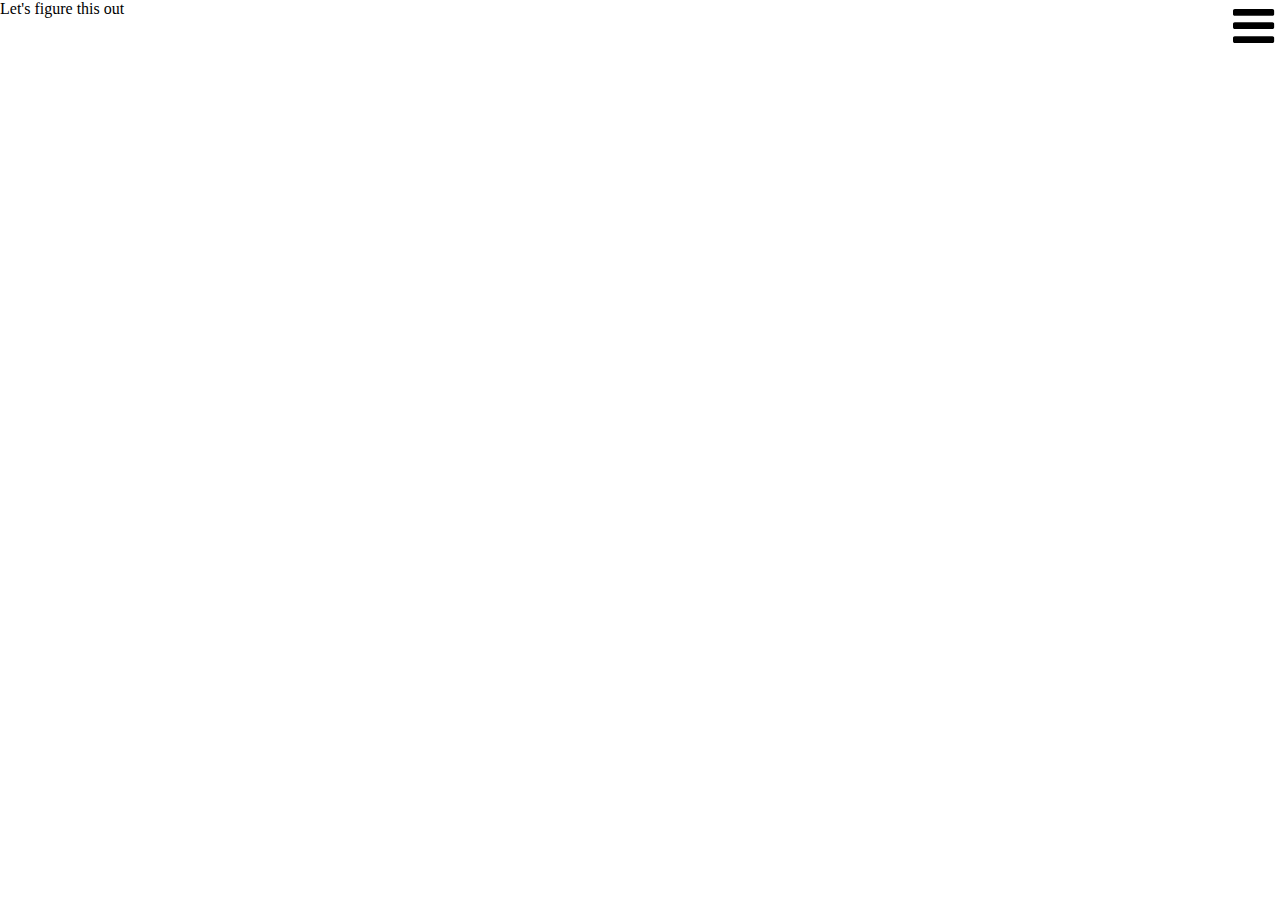
<file: responsive-nav/index.html>
<!DOCTYPE html>
<html>
  <head>
    <meta charset="utf-8">
    <link rel="stylesheet" href="https://maxcdn.bootstrapcdn.com/font-awesome/4.5.0/css/font-awesome.min.css">
    <link rel="stylesheet" href="stylesheet.css">
    <title>Responsive Navigation</title>
  </head>
  <body>
    <header>
      <p>Let's figure this out</p>
    </header>
    <nav id="nav">
      <i class="fa fa-bars fa-3x" id="open-nav"></i>
      <i class="fa fa-times fa-3x" id="close-nav"></i>
        <ul id="list" class="nav-items">
          <li id="about" class="item">About</li>
          <li id="cake" class="item">Cake</li>
          <li id="etc" class="item">ETC</li>
      </ul>
    </nav>
      <script src="js/app.js"></script>
  </body>
</html>
</file>
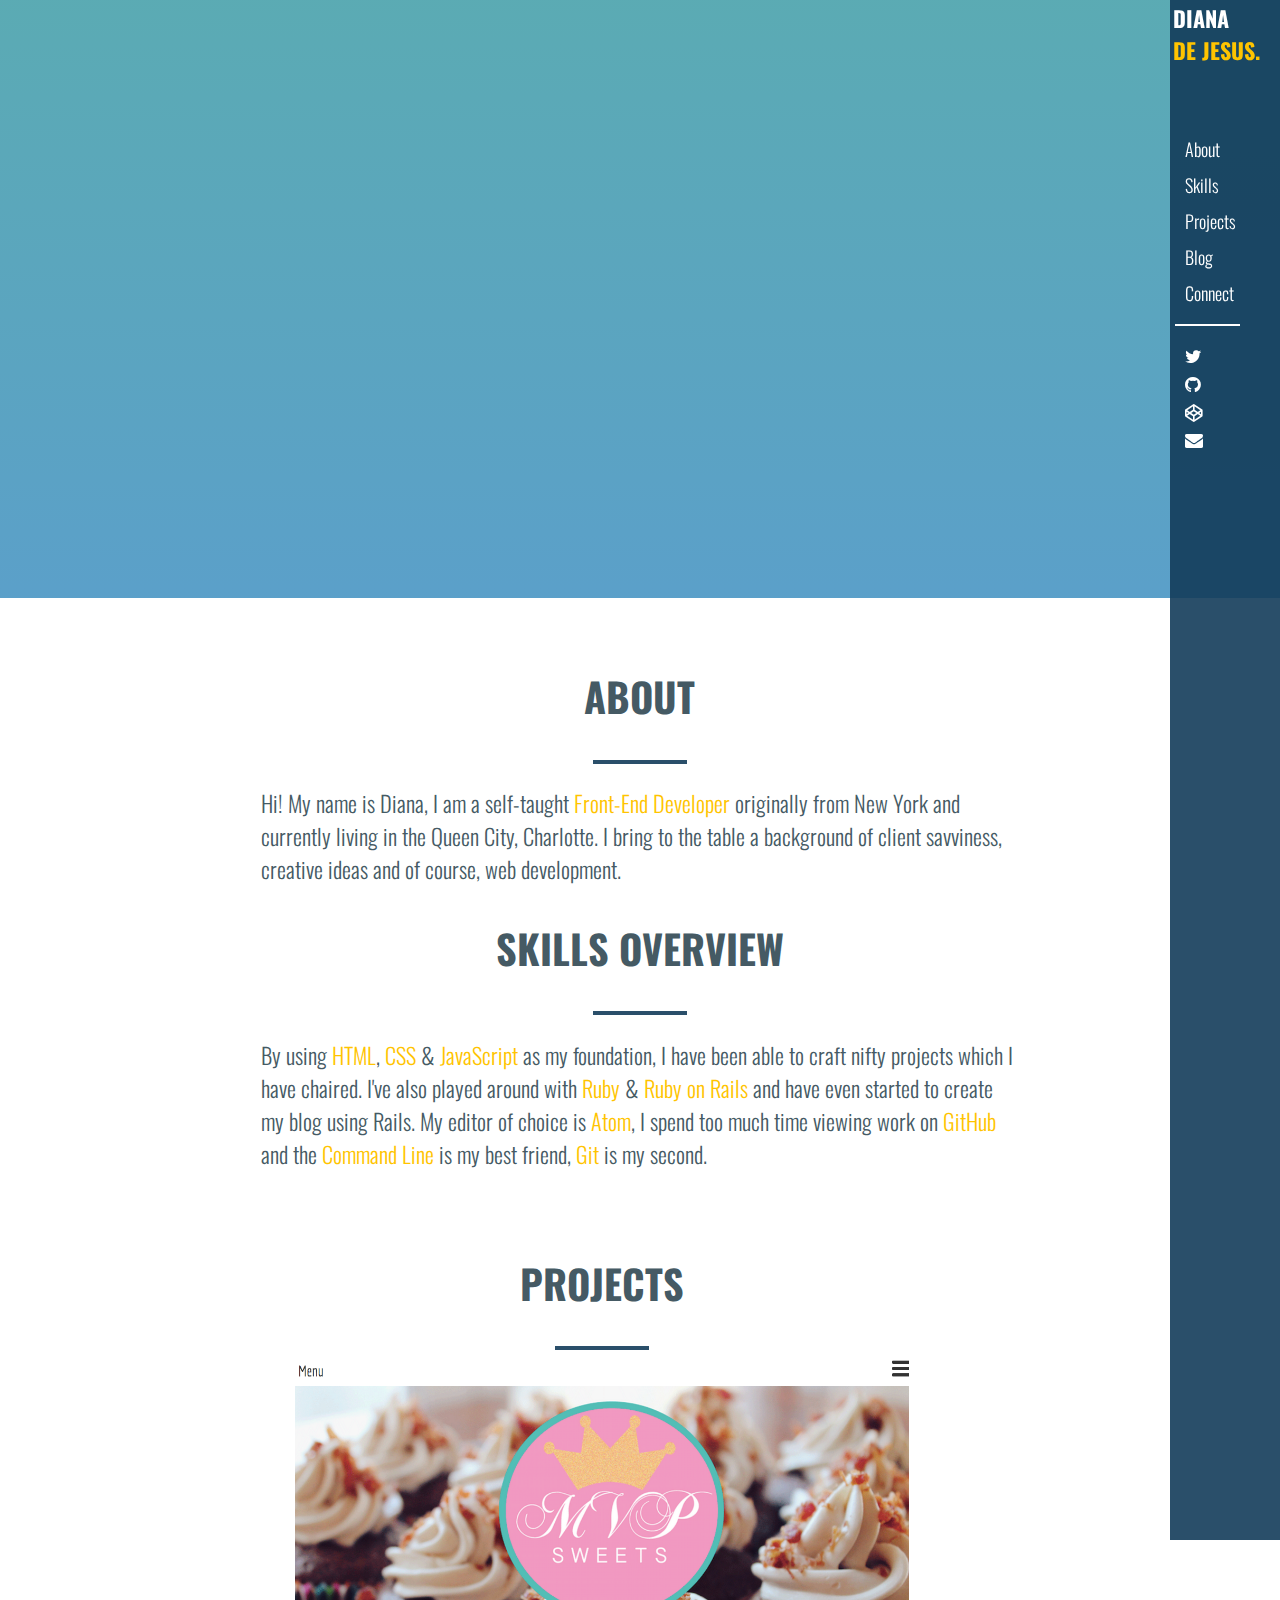
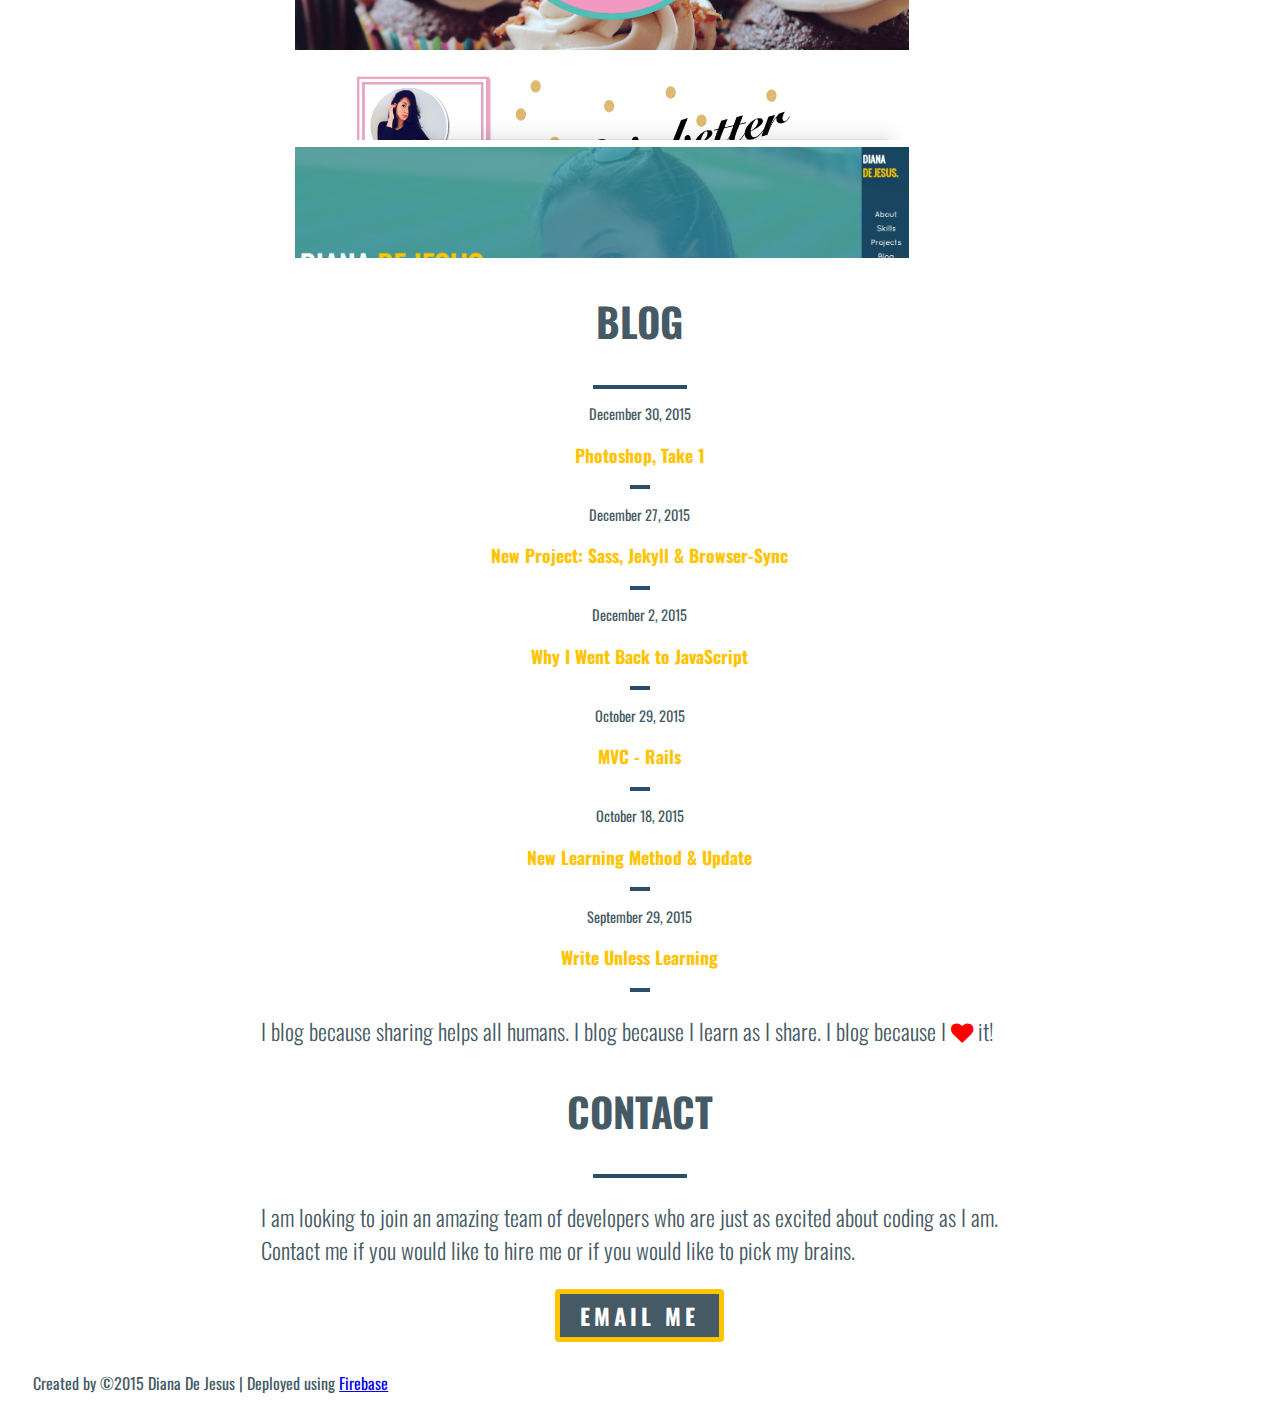
<file: src/public/index.html>
<!DOCTYPE html>
<html>
<head>
  <title>Diana De Jesus</title>
  <link rel="stylesheet" href="https://maxcdn.bootstrapcdn.com/font-awesome/4.5.0/css/font-awesome.min.css">
    <link rel="stylesheet" type="text/css" href="css/stylesheet.css">
  <link href='https://fonts.googleapis.com/css?family=Oswald:400,300' rel='stylesheet' type='text/css'>
  <script src='https://cdn.firebase.com/js/client/2.2.1/firebase.js'></script>
<body>
  <script>
    var myDataRef = new Firebase('https://pbi77r0jiza.firebaseio-demo.com');
  </script>
  <div class="navbar">
    <div class="navbar">
  <h2 class ="name">DIANA <br><span>DE JESUS.</span></h2>
  <nav>
    <ul>
      <li><a href="#About">About</a></li>
      <li><a href="#Skills">Skills</a></li>
      <li><a href="#Projects">Projects</a></li>
      <li><a href="#blog">Blog</a></li>
      <li><a href="#Connect">Connect</a></li>
      <hr />
      <div class="icons">
      <li><a href="http://twitter.com/Diana_codes"><i class="fa fa-twitter"></i></a></li>
      <li><a href="http://github.com/ddejesus18"><i class="fa fa-github"></i></a></li>
      <li><a href="http://codepen.io/ddejesus18/"><i class="fa fa-codepen">
        </i></a></li>
      <li><a href="mailto:ddeje406@gmail.com?Subject=Hi" target="_top"<i class="fa fa-envelope"></i></a></li>
  </div>
  <ul>
    </div>
  </nav>
</div>
<div class="picme">
  <div class="header">
    <h1>DIANA <span>DE JESUS</span></h1>
    <p>{ Web Developer }</p>
  </div>
</div>
<a href="#About"></a>
<div class="About" id="About">
  <div class="Bio">
    <h2>ABOUT</h2>
    <hr>
    <p>Hi! My name is Diana, I am a self-taught <span>Front-End Developer</span> originally from New York and currently living in the Queen City, Charlotte. I bring to the table a background of client savviness, creative ideas and of course, web development.</p>
  </div>
</div>
<a href="#Skills"></a>
<div class="Skills" id="Skills">
  <div class="coding">
    <h2>SKILLS OVERVIEW</h2>
    <hr>
    <p>By using <span>HTML</span>,  <span>CSS</span> & <span>JavaScript</span> as my foundation, I have been able to craft nifty projects which I have chaired. I've also played around with <span>Ruby</span> & <span>Ruby on Rails</span> and have even started to create my blog using Rails. My editor of choice is <span>Atom</span>, I spend too much time viewing work on <span>GitHub</span> and the <span>Command Line</span> is my best friend, <span>Git</span> is my second.</p>
</div>
<a href="projects"></a>
<div class="projects" id="Projects">
  <h2>PROJECTS</h2>
  <hr>
  <div class="work">
    <a href="https://github.com/ddejesus18/mvp-sweets"><img src="images/pro5.png"></a>
    <a href="https://github.com/ddejesus18/web-project"><img src="images/pro2.png"></a>
    <a href="http://codepen.io/ddejesus18/pen/PZYRbL"><img src="images/pro3.png"></a>
    <a href="http://codepen.io/ddejesus18/pen/VvqWod"><img src="images/pro4.png"></a>
    <a href="https://github.com/ddejesus18/blog_style"><img src="images/pro1.png"></a>
  </div>
  </div>
  <a href="#blog"></a>
  <div class="blog" id="blog">
  <h2>BLOG</h2>
    <hr />
    <div class="post_wrapper">
      <div class="posts">
        <p class="date">December 30, 2015</p>
        <h3 class="post_name"><a href="http://dianacodes.blogspot.com/2015/12/photoshop-take-1.html">Photoshop, Take 1</h3></a>
          <hr>
      </div>
      <div class="posts">
        <p class="date">December 27, 2015</p>
        <h3 class="post_name"><a href="http://dianacodes.blogspot.com/2015/12/new-project-sass-jekyll-browser-sync.html">New Project: Sass, Jekyll &amp Browser-Sync</h2></a>
          <hr>
      </div>
      <div class="posts">
        <p class="date">December 2, 2015</p>
        <h3 class="post_name"><a href="http://dianacodes.blogspot.com/2015/12/why-i-went-back-to-javascript.html">Why I Went Back to JavaScript</h2></a>
          <hr>
      </div>
      <div class="posts">
        <p class="date">October 29, 2015</p>
        <h3 class="post_name"><a href="http://dianacodes.blogspot.com/2015/10/how-i-learned-about-mvc-rails.html">MVC - Rails</h2></a>
          <hr>
      </div>
      <div class="posts">
        <p class="date">October 18, 2015</p>
        <h3 class="post_name"><a href="http://dianacodes.blogspot.com/2015/10/new-learning-method-update.html">New Learning Method &amp Update</h2></a>
          <hr>
      </div>
      <div class="posts">
        <p class="date">September 29, 2015</p>
        <h3 class="post_name"><a href="http://dianacodes.blogspot.com/2015/09/write-unless-learning.html">Write Unless Learning</h2></a>
          <hr>
      </div>
  </div>
  </div>
  <p class="why">I blog because sharing helps all humans. I blog because I learn as I share. I blog because I <i class="fa fa-heart"></i> it!</p>
  <a href="#Connect" id="Connect"></a>
  <div class="contact-wrapper">
  <h2>CONTACT</h2>
    <hr />
    <p>I am looking to join an amazing team of developers who are just as excited about coding as I am. Contact me if you would like to hire me or if you would like to pick my brains.</p>
    <div class="button">
    <a href="mailto:ddeje406@gmail.com?Subject=Hi"><button>EMAIL ME</button></a>
    </div>
  </div>
  <br />
  <div class="tm">
    <span>Created by &#169;2015 Diana De Jesus | Deployed using <a href="https://www.firebase.com/">Firebase</a></span>
  </div>
  <script src="Js/jquery-1.11.3.min.js"></script>
  <script src="Js/script.js"></script>
</body>
</html>
</file>
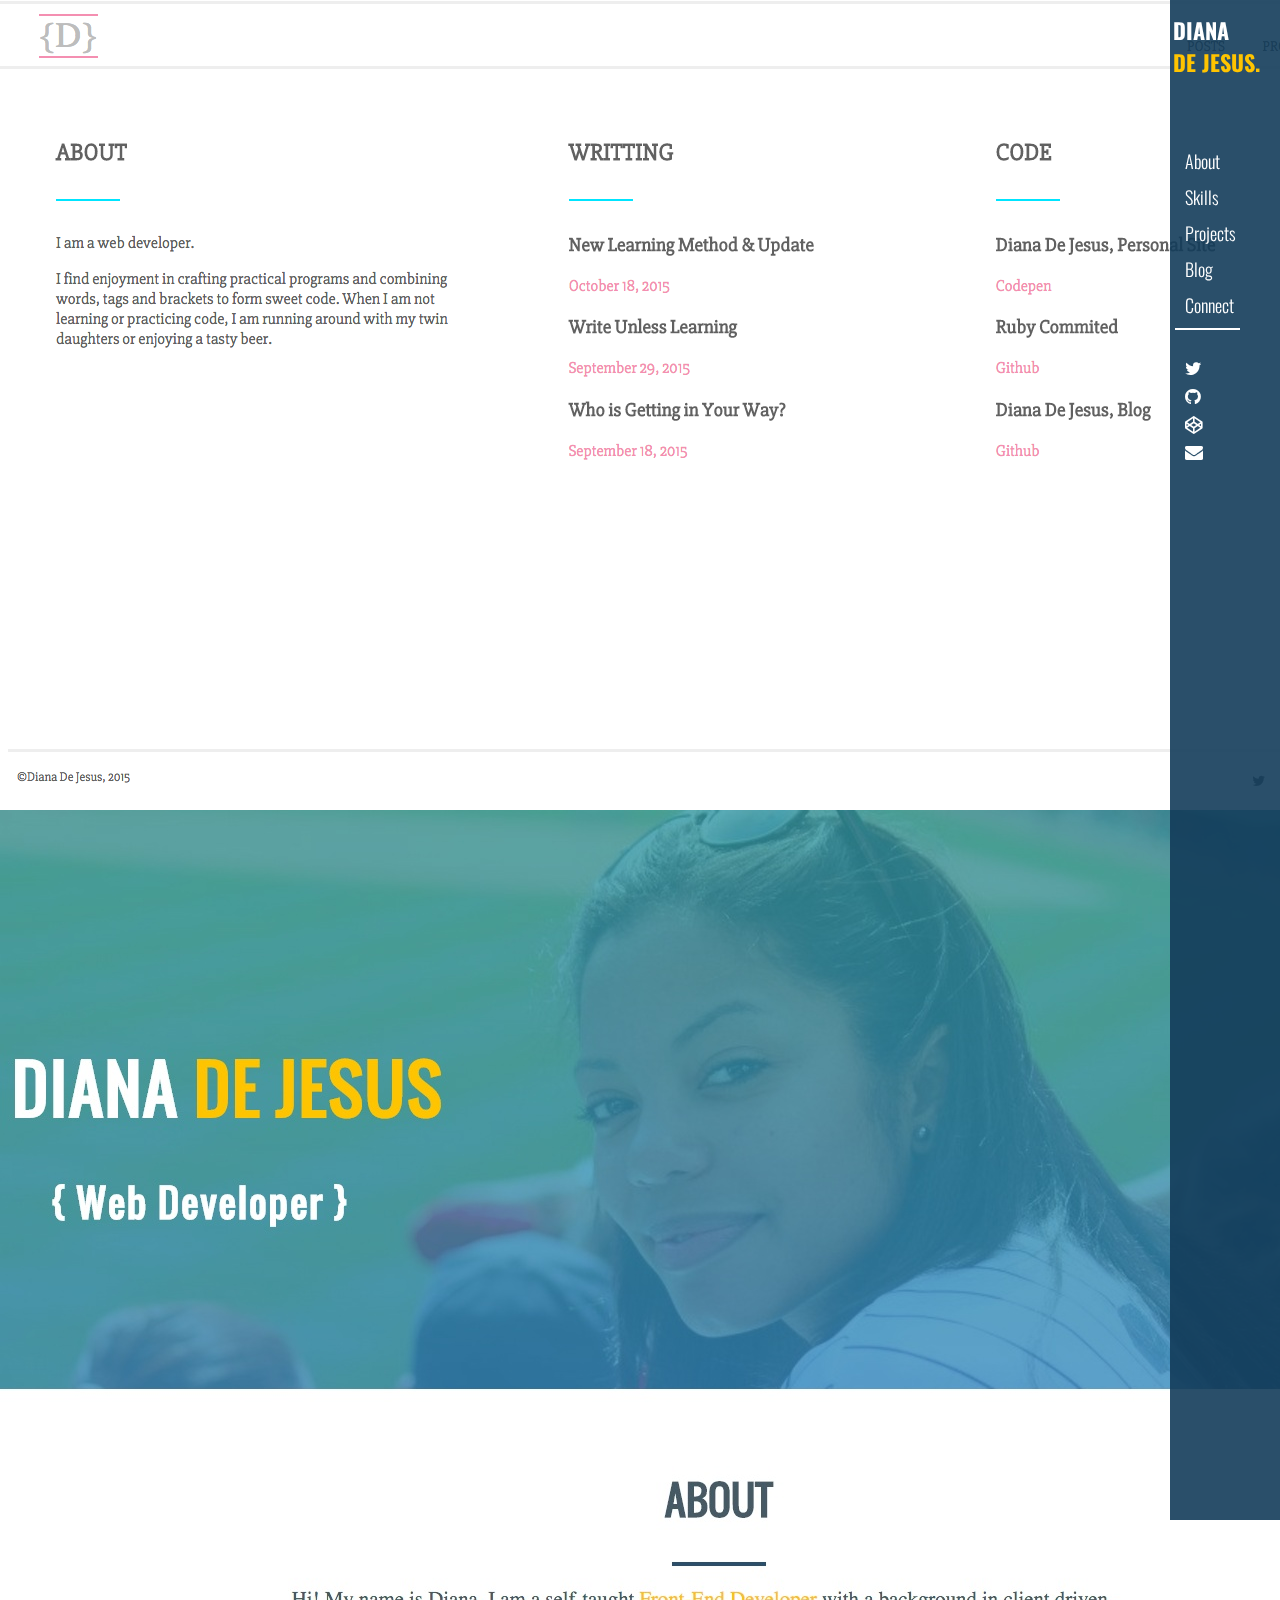
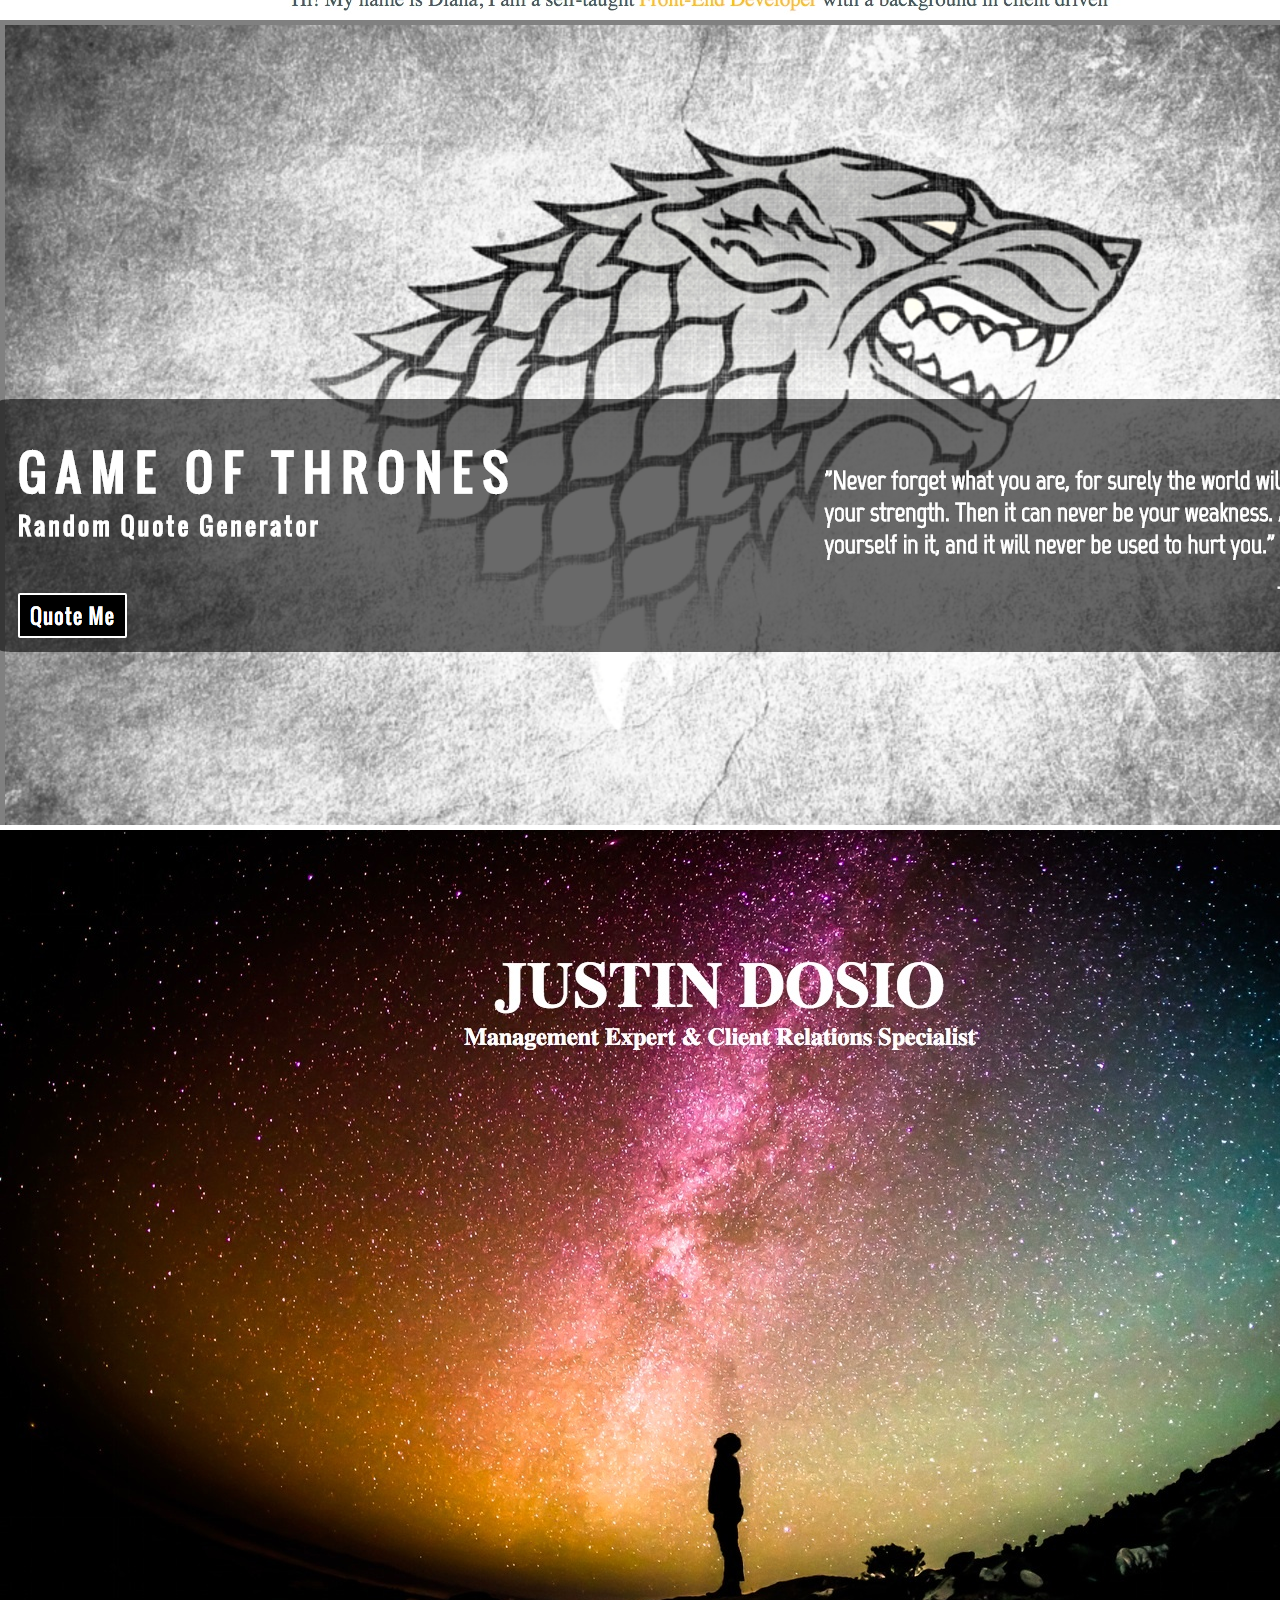
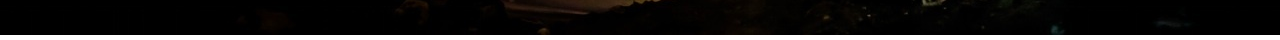
<file: src/projects.html>
<!DOCTYPE html>
<html>
<head>
  <title>Diana De Jesus</title>
  <link rel="stylesheet" href="https://maxcdn.bootstrapcdn.com/font-awesome/4.5.0/css/font-awesome.min.css">
    <link rel="stylesheet" type="text/css" href="css/stylesheet.css">
    <link rel="stylesheet" type="text/css" href="css/projects.css">
  <link href='https://fonts.googleapis.com/css?family=Oswald:400,300' rel='stylesheet' type='text/css'>
  <script src='https://cdn.firebase.com/js/client/2.2.1/firebase.js'></script>
  <script src="Js/jquery-1.11.3.min.js"></script>
  <script src="Js/script.js"></script>
<body>
  <script>
    var myDataRef = new Firebase('https://pbi77r0jiza.firebaseio-demo.com');
  </script>
  <div class="navbar">
    <div class="navbar">
  <h2 class ="name">DIANA <br><span>DE JESUS.</span></h2>
  <nav>
    <ul>
      <li><a href="#About">About</a></li>
      <li><a href="#Skills">Skills</a></li>
      <li><a href="#Projects">Projects</a></li>
      <li><a href="#blog">Blog</a></li>
      <li><a href="#Connect">Connect</a></li>
      <hr />
      <div class="icons">
      <li><a href="http://twitter.com/Diana_codes"><i class="fa fa-twitter"></i></a></li>
      <li><a href="http://github.com/ddejesus18"><i class="fa fa-github"></i></a></li>
      <li><a href="http://codepen.io/ddejesus18/"><i class="fa fa-codepen">
        </i></a></li>
      <li><a href="mailto:ddeje406@gmail.com?Subject=Hi" target="_top"<i class="fa fa-envelope"></i></a></li>
  </div>
  <ul>
    </div>
  </nav>
</div>
  <div class="work">
    <div id="pro1">
    <a href="https://github.com/ddejesus18/blog_style"><img src="images/pro1.png"></a>
    <a href="http://codepen.io/ddejesus18/pen/xwqBgB"><img src="images/pro2.png"></a>
    <a href="http://codepen.io/ddejesus18/pen/PZYRbL"><img src="images/pro3.png"></a>
    <a href="http://codepen.io/ddejesus18/pen/VvqWod"><img src="images/pro4.png"></a>
  </div>
  </div>
  </div>
</body>
</html>
</file>
<file: responsive-nav/stylesheet.css>
* {
  margin: 0;
  box-sizing: border-box;
}
header{
  width: 100%;
  /* needed to make width 100% to take up entire page */
  height: 700px;
  background-image:  url("http://www.planwallpaper.com/static/images/colorful-triangles-background_yB0qTG6.jpg");
  z-index: 10;
  /* z-index is lower than index of the nav so that the header can display in the background. In the site I will make the entire page z-index lower and the nav higher */
  position: absolute;
  /* position absolute so that the header and the nav can sit in the same place, one on top of each other*/
}
#nav {
  /* need to give my nav a position so that my z-index functions */
  position: fixed;
  height: 100%;
  width: 100%;
  clear: both;
  z-index: 20;
}
.fa {
  float: right;
  margin-right: 4px;
  padding: 2px;
  z-index: 20;
  position: relative;
}
#close-nav {
  display: none;

}
#nav #list {
  list-style-type: none;
  width: 100%;
  text-align: center;
  background-color: rgba(128, 128, 128, .3);
  position: absolute;
  display: none;
  /*display none because it doesn't affect the layout of the page. Using visibility hidden affects the layout of the page. */
}
.item {
  font-size: 4em;
}
</file>
<file: src/public/css/stylesheet.css>
html {
  font-family: 'Oswald';
}

.navbar {
  position: fixed;
  right: .5%;
  background: rgba(19, 60, 90, .9);
  margin-right: -12px;
}
.name {
  text-align: left;
  float: left;
  font-size: 22px;
  font-family: 'Oswald';
  color: white;
  margin-top: 14px;
  margin-left: 3px;
  margin-bottom: 70px;
}
.name span {
  color: #FFC400;
}
 nav ul {
  color: white;
  padding: 10px 6px 10px 5px;
  width: 105px;
  height: 1500px;
  text-align: left;
}
nav li {
  text-decoration: none;
  display: block;
  font-size: 18px;
  font-family: 'Oswald';
  font-weight: 300;
  margin: 10px;
}
nav ul li a {
  text-decoration: none;
  color: white;
}

nav ul li a:hover {
  color:  #FFC400;
}
nav ul hr {
  border: 1px solid white;
  width: 60%;
  float: left;
}
nav ul .icons {
  margin-top: 40%;
}
nav ul .icons li a {
  display: flex;
}
.header {
  color: white;
  text-align: left;
}
.connect img {
 height: 21px;
 width: 21px;
}
.header h1 {
  font-size: 65px;
  font-weight: bold;
  padding: 0 15px;
  margin: 250px 10px 0;
  letter-spacing: 2px;
}
.header h1 span {
  color: #FFC400;
}
.header p {
  font-weight: bold;
  font-size: 38px;
  padding: 0 65px;
  letter-spacing: 2px;
}

.picme {
  padding-top: 10px;
  margin: -20px;
  height: 600px;
  background: -webkit-linear-gradient(rgba(52, 73, 94, 0.8), rgba(52, 73, 94, 0.8)), url("https://scontent-atl3-1.xx.fbcdn.net/hphotos-xfp1/v/t1.0-9/403552_10151844769060246_789987329_n.jpg?oh=092f4276b6aafb6873713b1046421867&oe=56FB19D3") no-repeat, center, fixed;
  background: linear-gradient(rgba(50, 150, 160, 0.8), rgba(50, 136, 188, 0.8)), url("https://scontent-atl3-1.xx.fbcdn.net/hphotos-xfp1/v/t1.0-9/403552_10151844769060246_789987329_n.jpg?oh=092f4276b6aafb6873713b1046421867&oe=56FB19D3") no-repeat fixed;
  background-size: cover;
}

.About {
  background: white;
  height: 20%;
}

.Bio {
  width: 60%;
  margin-left: auto;
  margin-right: auto;
  margin-top: 7%;
  text-align: center;
  font-family: 'Oswald' sans-serif;
}

hr {
  width: 90px;
  border: .13em solid  rgba(19, 60, 90, .9);
}

.Bio h2 {
  font-size: 2.5em;
  color: #455A64;
}

.Bio p {
  text-align: left;
  font-size: 1.4em;
  color: #455A64;
  font-family: 'Oswald';
  font-weight: 300;
}
.Bio p span {
  color: #FFC400;
}
.Skills {
  height: 20%;
   color: #455A64;
  width: 60%;
  margin-left: auto;
  margin-right: auto;
}
.coding h2 {
  font-size: 2.5em;
  text-align: center;
}
.coding p {
  font-family: 'Oswald';
  font-weight: 300;
   text-align: left;
  font-size: 1.4em;
}
.coding p span {
color:  #FFC400;
}
.projects {
  color: #455A64;
  clear: both;
  width: 90%;
}

.projects h2 {
  text-align: center;
  padding-top: 50px;
  font-size: 40px;
  font-size: 2.5em;
}

.work {
  text-align: center;
  overflow: scroll;
  height: 500px;
}

.projects img {
  width: 90%;
  border: 1px solid white;
}
.blog {
  text-align: center;
}
.blog h2 {
    font-size: 2.5em;
}
.blog .posts h3 {
  font-size: 1.1em;
}
.blog .posts h3 a {
  text-decoration: none;
  color: #FFC400;
}
.blog .posts h3 a:hover {
  color: #455A64;
}
.blog .post_wrapper p {
  font-size: .9em;
}
.post_wrapper hr {
  width: 2%;
}
.why {
  margin-left: auto;
  margin-right: auto;
  font-size: 1.4em;
  font-family: 'Oswald';
  font-weight: 300;
  text-align: left;
}
 .why i {
  color: red;
}
.contact-wrapper {
  margin-left: auto;
  margin-right: auto;
  text-align: center;
}
.contact-wrapper p {
  text-align: left;
  font-family: 'Oswald';
  font-weight: 300;
  font-size: 1.4em;
}
.contact-wrapper h2 {
    font-size: 2.5em;
}
.button {
 text-align: center;
}
.contact-wrapper button {
  margin-right: auto;
  margin-left: auto;
  font-family: 'Oswald';
  font-weight: bold;
  font-size: 1.4em;
  background-color: #455A64;
  color: white;
  border: 5px solid #FFC400;
  border-radius: 4px;
margin-bottom: 5px;
  padding: 5px 20px;
  letter-spacing: 4px;
}
.tm {
 margin-left: -30%;
}
</file>
<file: src/css/stylesheet.css>
html {
  font-family: 'Oswald';
}

.navbar {
  position: fixed;
  right: .5%;
  background: rgba(19, 60, 90, .9);
  margin-right: -12px;
}
.name {
  text-align: left;
  float: left;
  font-size: 22px;
  font-family: 'Oswald';
  color: white;
  margin-top: 14px;
  margin-left: 3px;
  margin-bottom: 70px;
}
.name span {
  color: #FFC400;
}
 nav ul {
  color: white;
  padding: 10px 6px 10px 5px;
  width: 105px;
  height: 1500px;
  text-align: left;
}
nav li {
  text-decoration: none;
  display: block;
  font-size: 18px;
  font-family: 'Oswald';
  font-weight: 300;
  margin: 10px;
}
nav ul li a {
  text-decoration: none;
  color: white;
}
nav ul li a:hover {
  color:  #FFC400;
}
nav ul hr {
  border: 1px solid white;
  width: 60%;
  float: left;
}
nav ul .icons {
  margin-top: 40%;
}
nav ul .icons li a {
  display: flex;
}
.header {
  color: white;
  text-align: left;
}
.connect img {
 height: 21px;
 width: 21px;
}
.header h1 {
  font-size: 65px;
  font-weight: bold;
  padding: 0 15px;
  margin: 250px 10px 0;
  letter-spacing: 2px;
}
.header h1 span {
  color: #FFC400;
}
.header p {
  font-weight: bold;
  font-size: 38px;
  padding: 0 65px;
  letter-spacing: 2px;
}
.picme {
  padding-top: 10px;
  margin: -20px;
  height: 600px;
  background: -webkit-linear-gradient(rgba(52, 73, 94, 0.8), rgba(52, 73, 94, 0.8)), url("images/me.jpg") no-repeat, center, fixed;
  background: linear-gradient(rgba(50, 150, 160, 0.8), rgba(50, 136, 188, 0.8)), url("images/me.jpg") no-repeat fixed;
  background-size: cover;
}
.About {
  background: white;
  height: 20%;
}
.Bio {
  width: 60%;
  margin-left: auto;
  margin-right: auto;
  margin-top: 7%;
  text-align: center;
  font-family: 'Oswald' sans-serif;
}
hr {
  width: 90px;
  border: .13em solid  rgba(19, 60, 90, .9);
}
.Bio h2 {
  font-size: 2.5em;
  color: #455A64;
}
.Bio p {
  text-align: left;
  font-size: 1.4em;
  color: #455A64;
  font-family: 'Oswald';
  font-weight: 300;
}
.Bio p span {
  color: #FFC400;
}
.Skills {
  height: 20%;
  color: #455A64;
  width: 60%;
  margin-left: auto;
  margin-right: auto;
}
.coding h2 {
  font-size: 2.5em;
  text-align: center;
}
.coding p {
  font-family: 'Oswald';
  font-weight: 300;
  text-align: left;
  font-size: 1.4em;
}
.coding p span {
  color:  #FFC400;
}
.projects {
  color: #455A64;
  clear: both;
}
.projects h2 {
  text-align: center;
  padding-top: 50px;
  font-size: 40px;
  font-size: 2.5em;
}
.projects p {
  max-width: 70%;
  text-align: center;
  font-size: 20px;
  margin-left: auto;
  margin-right: auto;
}
.work {
  text-align: center;
}
.projects #pro img {
  width: 44%;
  padding: 10px 20px;
  margin-top: 14px;
}

.blog {
  text-align: center;
}
.blog h2 {
  font-size: 2.5em;
}
.blog .posts h3 {
  font-size: 1.1em;
}
.blog .posts h3 a {
  text-decoration: none;
  color: #FFC400;
}
.blog .posts h3 a:hover {
  color: #455A64;
}
.blog .post_wrapper p {
  font-size: .9em;
}
.post_wrapper hr {
  width: 2%;
}
.why {
  margin-left: auto;
  margin-right: auto;
  font-size: 1.4em;
  font-family: 'Oswald';
  font-weight: 300;
  text-align: left;
}
 .why i {
  color: red;
}
.contact-wrapper {
  margin-left: auto;
  margin-right: auto;
  text-align: center;
}
.contact-wrapper p {
  text-align: left;
  font-family: 'Oswald';
  font-weight: 300;
  font-size: 1.4em;
}
.contact-wrapper h2 {
  font-size: 2.5em;
}
.button {
 text-align: center;
}
.contact-wrapper button {
  margin-right: auto;
  margin-left: auto;
  font-family: 'Oswald';
  font-weight: bold;
  font-size: 1.4em;
  background-color: #455A64;
  color: white;
  border: 5px solid #FFC400;
  border-radius: 4px;
  margin-bottom: 5px;
  padding: 5px 20px;
  letter-spacing: 4px;
}
.tm {
 margin-left: -30%;
}
.tm span {
  font-size: 8px;
}
</file>
<file: src/css/projects.css>
* {
  margin: 0;
}
</file>
